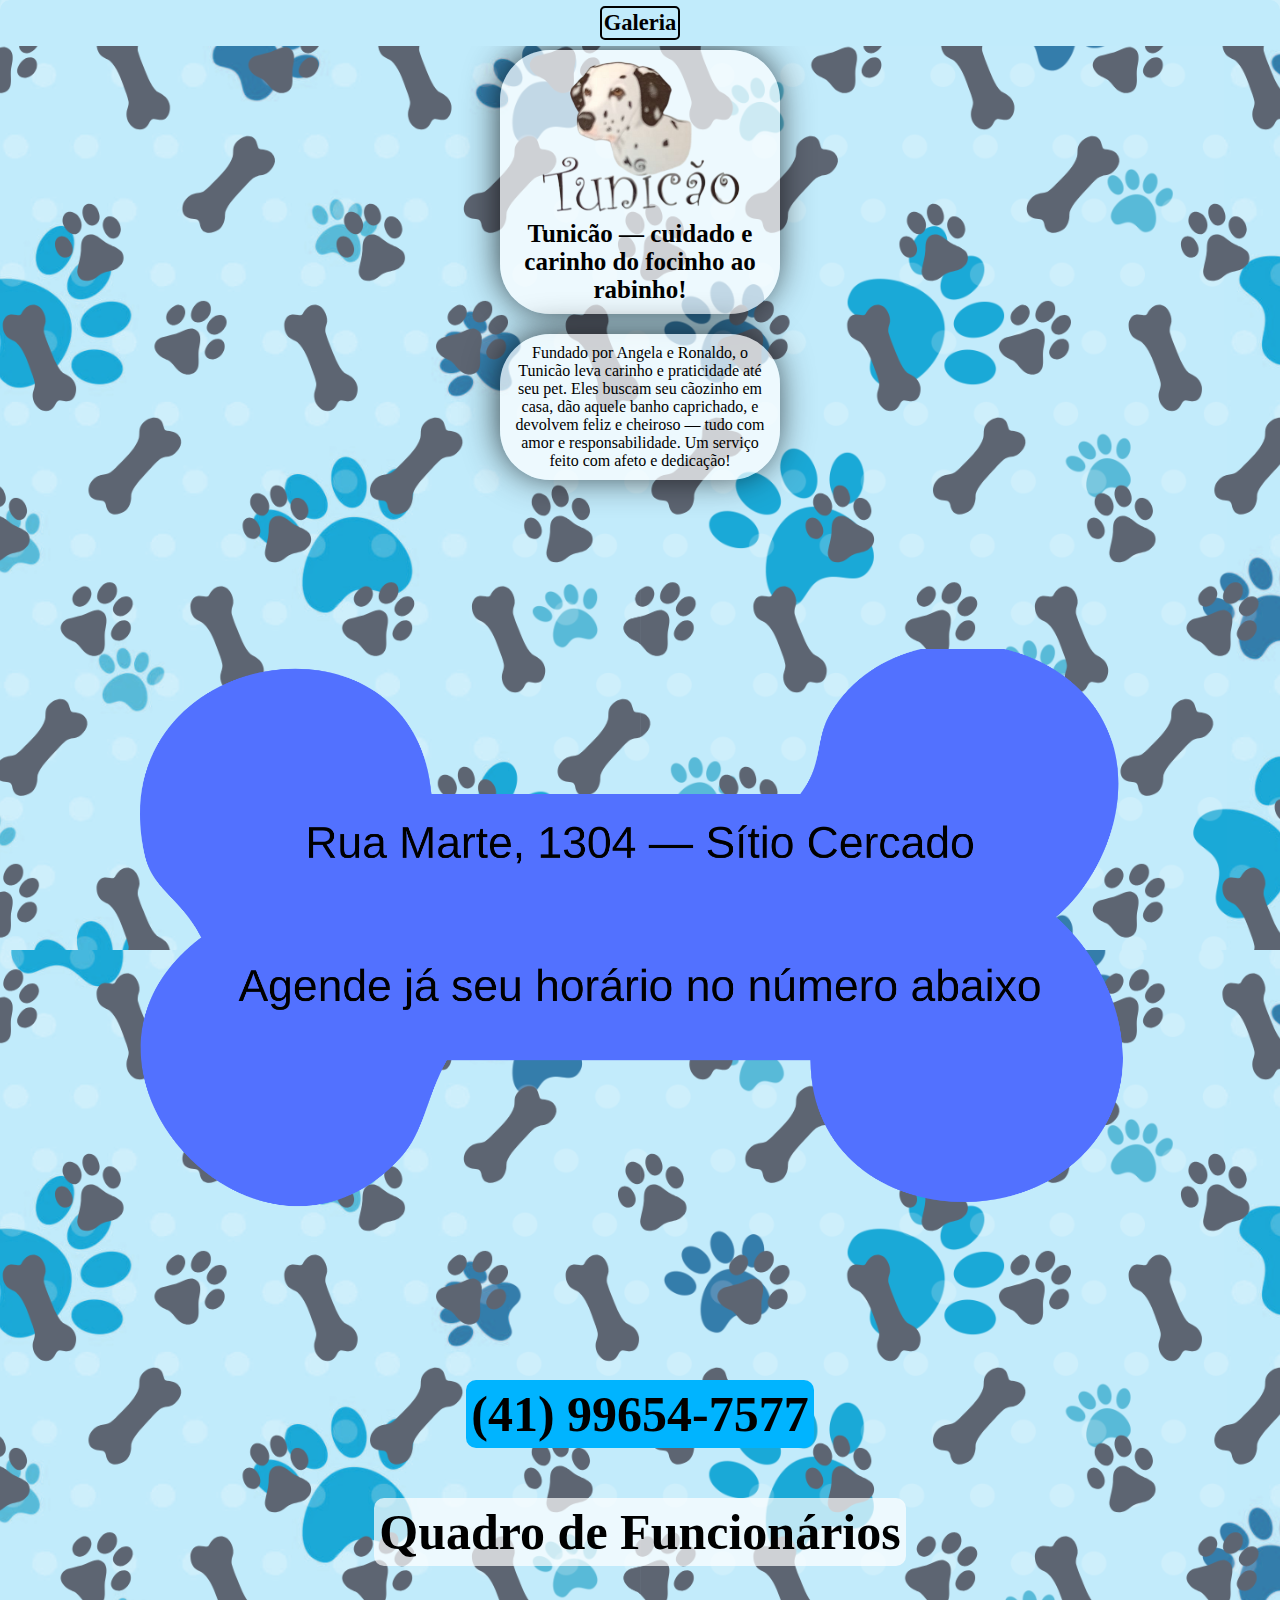
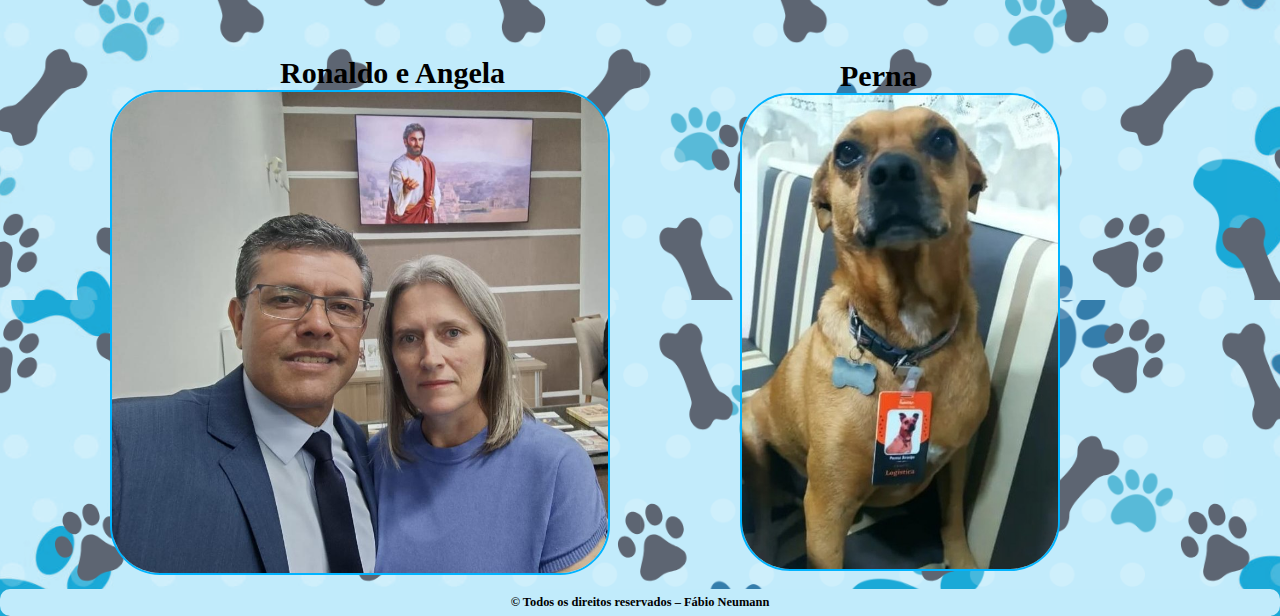
<file: index.html>
<!DOCTYPE html>
<html lang="pt-BR">
<head>
    <meta charset="UTF-8">
    <meta name="viewport" content="width=device-width, initial-scale=1.0">
    <link rel="stylesheet" href="./style.css">
    <title>Tunicão</title>
</head>
<body>
    <nav class="barra">
        <h2 class="pi"> <a href="./galeria.html" class="link">Galeria</a></h2>
    </nav>
    <div class="topo">
        <div class="slogan">
            <img src="Galeria/Logo.png" class="logo">
            <h3 class="subtitulo">Tunicão — cuidado e carinho do focinho ao rabinho!</h3>
        </div>
        
        <div class="sobre">
        <p class="paragrafo">Fundado por Angela e Ronaldo, o Tunicão leva carinho e praticidade até seu pet. Eles buscam seu cãozinho em casa, dão aquele banho caprichado, e devolvem feliz e cheiroso — tudo com amor e responsabilidade. Um serviço feito com afeto e dedicação!</p>
        </div>
    </div>

    <div class="localizacao">
        <img src="Galeria/Localização.png" class="osso"> 
    </div>

    <div class="contato">
        <h3 class="numero"> <a href="https://api.whatsapp.com/send/?phone=5541996547577&text=Ol%C3%A1%2C+gostaria+de+agendar+um+hor%C3%A1rio+para+meu+pet%21&type=phone_number&app_absent=0" class="link">(41) 99654-7577</a></h3>
    </div>


    <div class="Funcionarios">
        <h3 class="funciona">Quadro de Funcionários</h3>
    </div>


    <div class="quadro">
        <div class="ronaldo">
            <h3 class="titulofoto">Ronaldo e Angela</h3>
            <img src="Galeria/AR.jpg" class="AR">
        </div>

        <div class="ronaldo">
            <h3 class="titulofoto2">Perna</h3>
            <img src="Galeria/Perna.jpg" class="Perna">
        </div>
    </div>

<footer>
    <h5>© Todos os direitos reservados – Fábio Neumann</h5>
</footer>

</body>
</html>
</file>
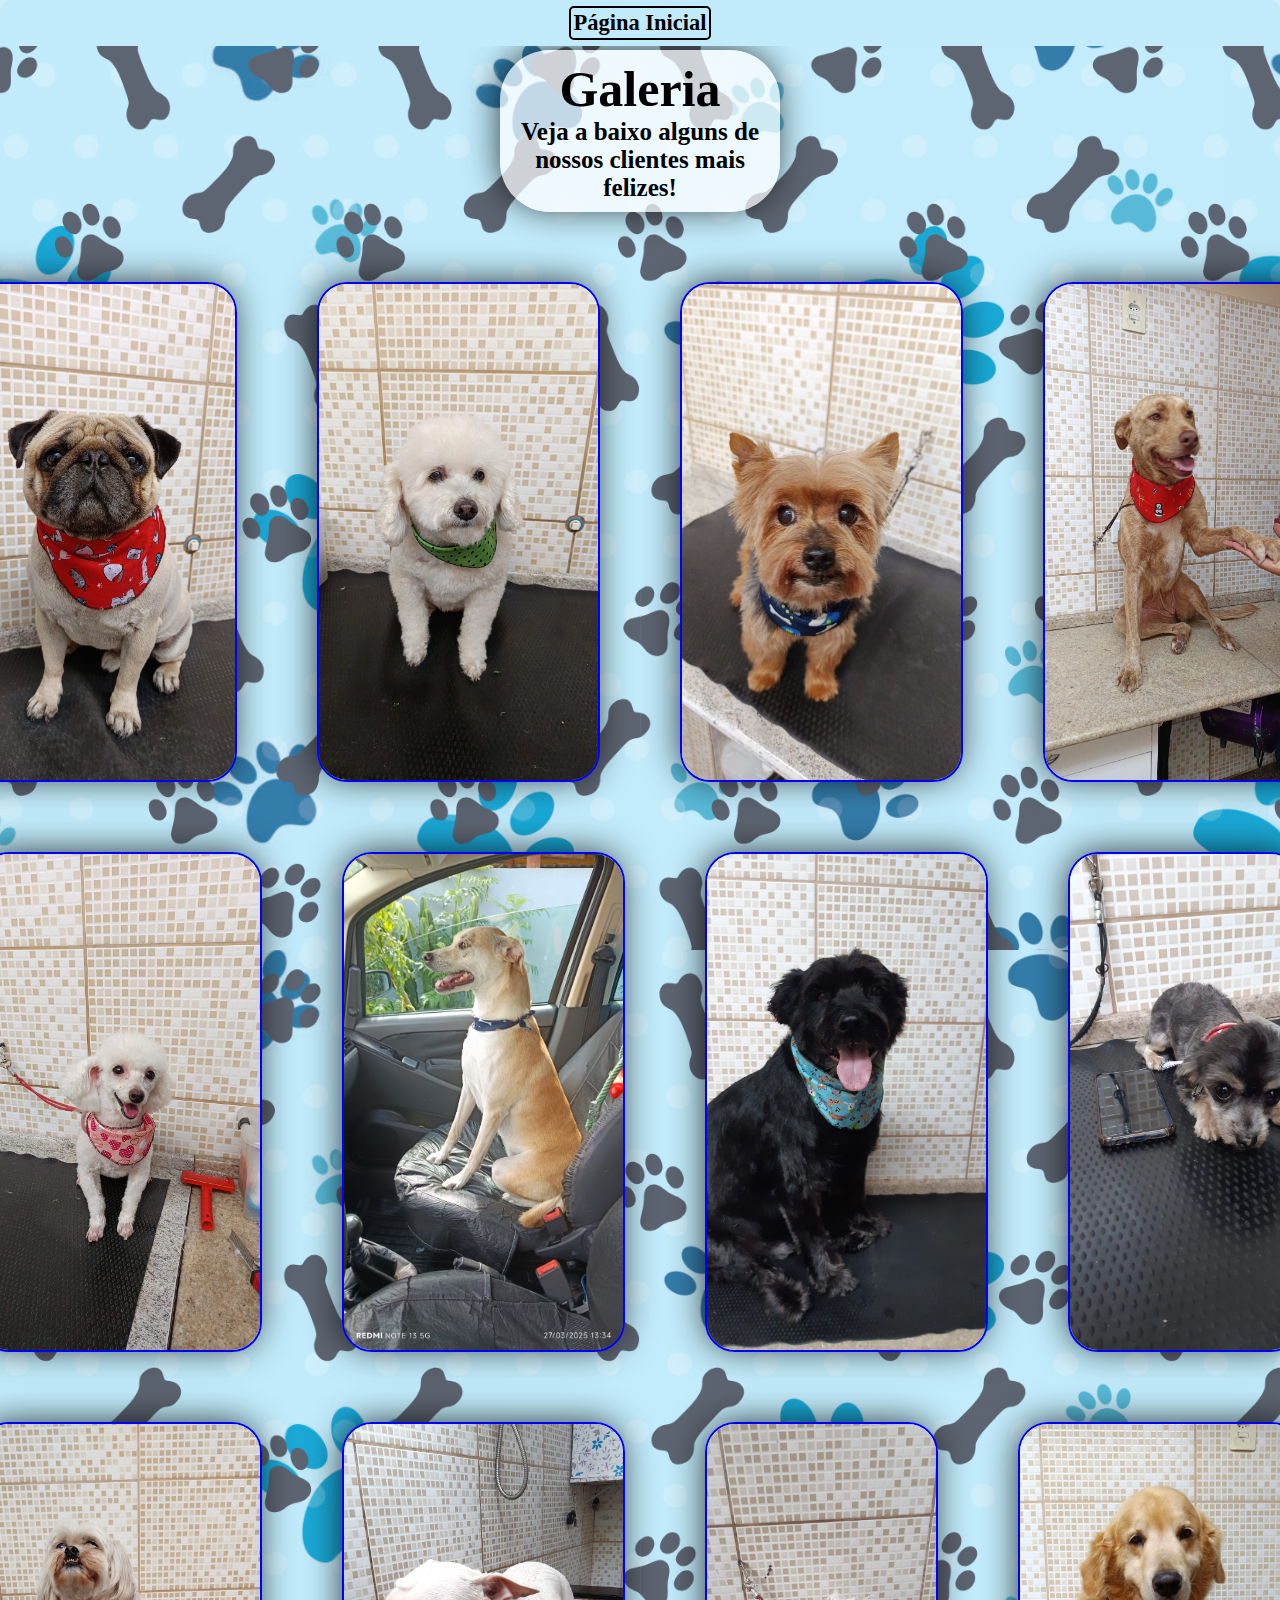
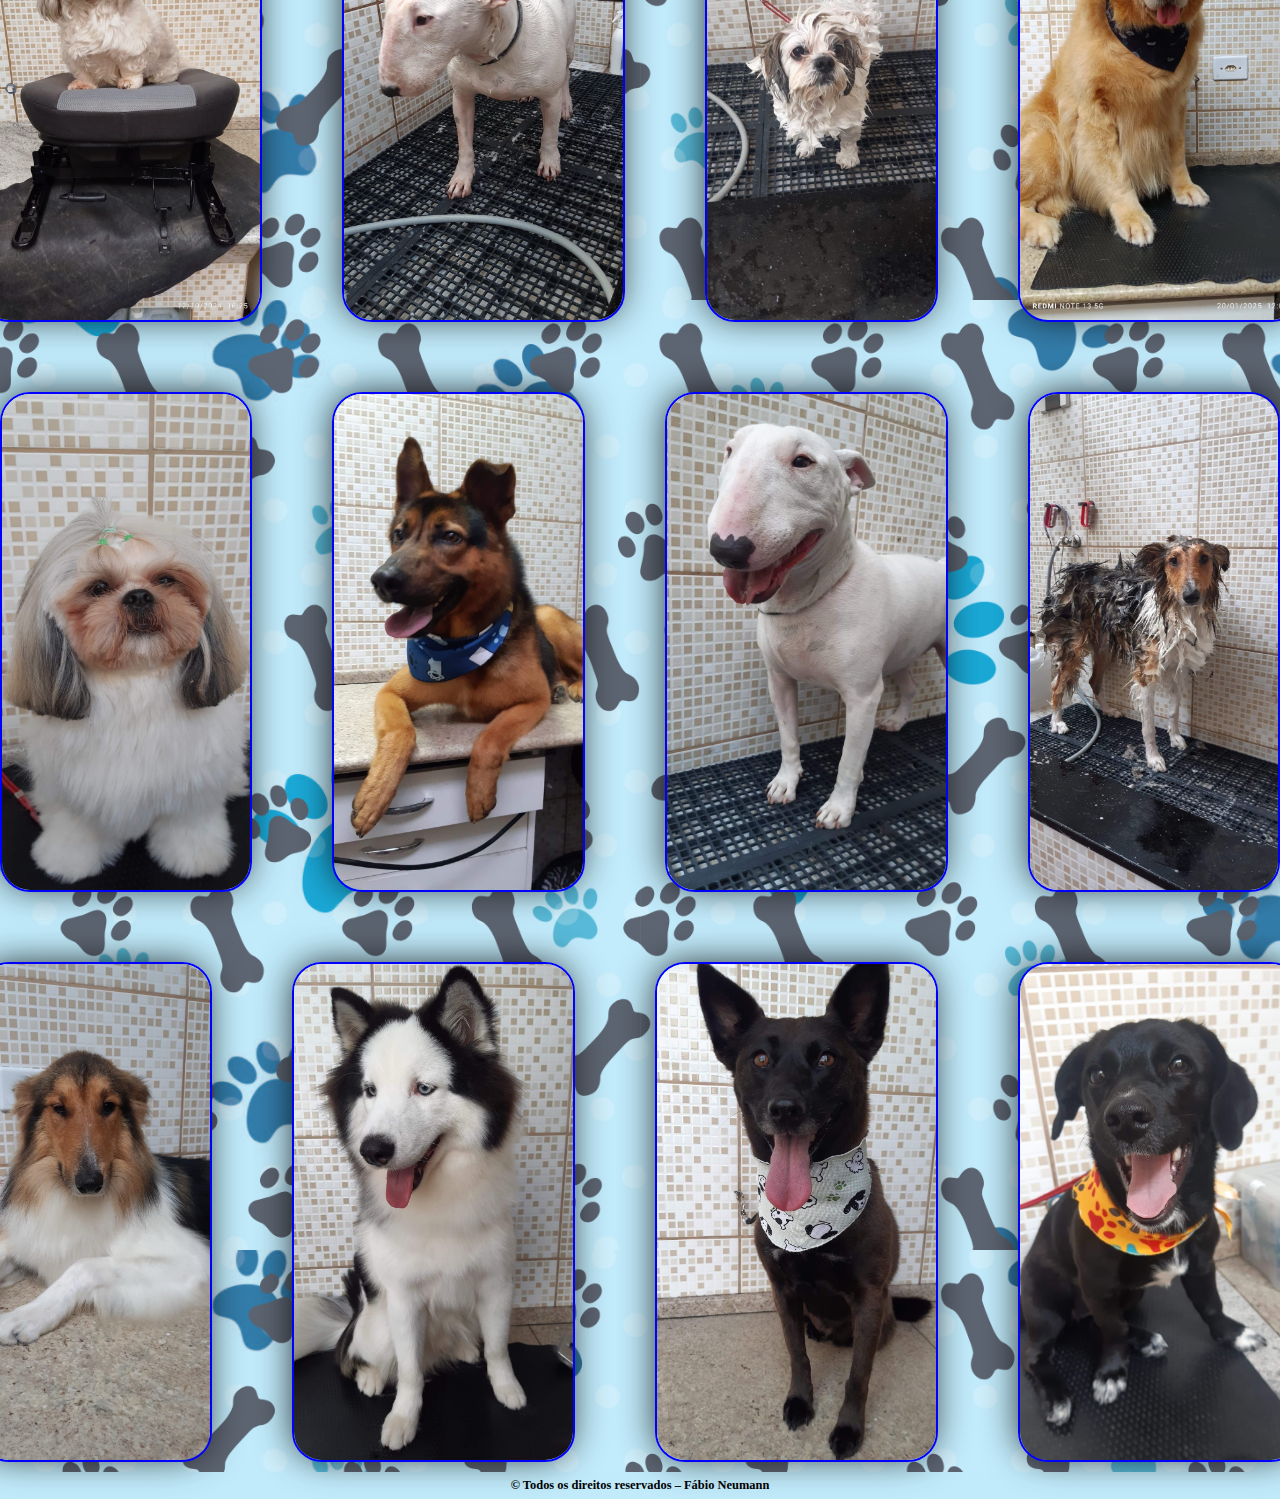
<file: galeria.html>
<!DOCTYPE html>
<html lang="pt-BR">
<head>
    <meta charset="UTF-8">
    <meta name="viewport" content="width=device-width, initial-scale=1.0">
    <link rel="stylesheet" href="./style.css">
    <title>Tunicão</title>
</head>
<body>
    <nav class="barra">
        <h2 class="pi"> <a href="./index.html" class="link">Página Inicial</a></h2>
    </nav>
    
    
    <div class="titulogaleria">
        <h1 class="titulo">Galeria</h1>
        <h4 class="subtitulo">Veja a baixo alguns de nossos clientes mais felizes!</h4>
    </div>

    <div class="divdog1">
        <img src="Galeria/DOG1.jpg" class="imgdog">
        <img src="Galeria/DOG2.jpg" class="imgdog">
        <img src="Galeria/DOG3.jpg" class="imgdog">
        <img src="Galeria/DOG4.jpg" class="imgdog">
    </div>
    <div class="divdog2">
        <img src="Galeria/DOG5.jpg" class="imgdog">
        <img src="Galeria/DOG6.jpg" class="imgdog">
        <img src="Galeria/DOG7.jpg" class="imgdog">
        <img src="Galeria/DOG8.jpg" class="imgdog">
    </div>
    <div class="divdog3">
        <img src="Galeria/DOG9.jpg" class="imgdog">
        <img src="Galeria/DOG10.jpg" class="imgdog">
        <img src="Galeria/DOG11.jpg" class="imgdog">
        <img src="Galeria/DOG12.jpg" class="imgdog">
    </div>
    <div class="divdog4">
        <img src="Galeria/DOG13.jpg" class="imgdog">
        <img src="Galeria/DOG14.jpg" class="imgdog">
        <img src="Galeria/DOG15.jpg" class="imgdog">
        <img src="Galeria/DOG16.jpg" class="imgdog">
    </div>
    <div class="divdog5">
        <img src="Galeria/DOG17.jpg" class="imgdog">
        <img src="Galeria/DOG18.jpg" class="imgdog">
        <img src="Galeria/DOG19.jpg" class="imgdog">
        <img src="Galeria/DOG20.jpg" class="imgdog">
    </div>

</body>

<footer>
    <h5>© Todos os direitos reservados – Fábio Neumann</h5>
</footer>
</html>
</file>
<file: style.css>
* {
    margin: 0px;
    padding: 0;
    box-sizing: border-box;

}


body{
    background-image: url(Galeria/Fundo.png);
    image-resolution: 70%;
    margin: 0;
    height: 100vh;
    background-size: cover;
    background-position: center;
    margin-top: 50px;
}

.barra {
    display: flex;
    position: fixed;
    background-color: #c1ebfb;
    justify-content: center;
    width: 100%;
    margin: 0px;
    top: 0;
    font-size: 15px;
    padding: 6px;
    border-bottom: 2px, solid, blue;
    border-radius: 10px;
}

.pi {
    border: 2px, solid, black;
    border-radius: 5px;
    padding: 2px;
}

.titulo {
    font-family: Georgia, 'Times New Roman', Times, serif;
    font-size: 50px;
    
}   

.subtitulo {
    font-family: Georgia, 'Times New Roman', Times, serif;
    font-size: 25px;    
}

.titulogaleria {
    flex-direction: column;
    text-align: center;
    background-color: rgba(255, 255, 255, 0.7);
    margin-left: 500px;
    margin-right: 500px;
    border-radius: 50px;
    padding: 10px;
    box-shadow: -2px -2px 37px -4px rgba(0,0,0,0.85);
    -webkit-box-shadow: -2px -2px 37px -4px rgba(0,0,0,0.85);
    -moz-box-shadow: -2px -2px 37px -4px rgba(0,0,0,0.85);
}

.imgdog {
    width: 300px;
    height: 500px;
    border-radius: 30px;
    border: 2px, solid;
    border-color: blue;
    box-shadow: -2px -2px 37px -4px rgba(0,0,0,0.85);
    -webkit-box-shadow: -2px -2px 37px -4px rgba(0,0,0,0.85);
    -moz-box-shadow: -2px -2px 37px -4px rgba(0,0,0,0.85);
    transition: all 0.5s ease;
}

.imgdog:hover {
    transform: scale(1.1) ;
    -webkit-transform: scale(1.1) ;
    -moz-transform: scale(1.1) ;
}

.divdog1 {
    display: flex;
    justify-content: center;
    margin-top: 70px;
    gap: 80px;
}
.divdog2 {
    display: flex;
    justify-content: center;
    margin-top: 70px;
    gap: 80px;
}
.divdog3 {
    display: flex;
    justify-content: center;
    margin-top: 70px;
    gap: 80px;
}
.divdog4 {
    display: flex;
    justify-content: center;
    margin-top: 70px;
    gap: 80px;
}
.divdog5 {
    display: flex;
    justify-content: center;
    margin-top: 70px;
    gap: 80px;
}

footer {
    display: flex;
    background-color: #c1ebfb;
    justify-content: center;
    width: 100%;
    font-size: 15px;
    padding: 6px;
    border-bottom: 2px, solid, blue;
    border-radius: 10px;
    margin-top: 10px;
}

.logo {
    width: 200px;
    height: auto;
}

.slogan {
    flex-direction: column;
    text-align: center;
    background-color: rgba(255, 255, 255, 0.7);
    margin-left: 500px;
    margin-right: 500px;
    border-radius: 50px;
    padding: 10px;
    box-shadow: -2px -2px 37px -4px rgba(0,0,0,0.85);
    -webkit-box-shadow: -2px -2px 37px -4px rgba(0,0,0,0.85);
    -moz-box-shadow: -2px -2px 37px -4px rgba(0,0,0,0.85);
}

.sobre {
    margin-top: 20px;
    flex-direction: column;
    text-align: center;
    background-color: rgba(255, 255, 255, 0.7);
    margin-left: 500px;
    margin-right: 500px;
    border-radius: 50px;
    padding: 10px;
    box-shadow: -2px -2px 37px -4px rgba(0,0,0,0.85);
    -webkit-box-shadow: -2px -2px 37px -4px rgba(0,0,0,0.85);
    -moz-box-shadow: -2px -2px 37px -4px rgba(0,0,0,0.85);
}

.localizacao {
    margin: 0;
    height: 100vh;
    display: flex;
    justify-content: center;
    align-items: center; 
}

.osso {
    width: 1000px;
    height: auto;
}

.contato {
    display: flex;
    justify-content: center;
    align-items: center; 
}

.numero {
    background-color: #00b4ff;
    padding: 5px;
    border-radius: 10px;
    font-size: 50px;
    color: black;
}

.funciona {
    background-color: rgba(255, 255, 255, 0.7);
    padding: 5px;
    border-radius: 10px;
    font-size: 50px;
    color: black;
}

.Funcionarios {
    margin-top: 50px;
    display: flex;
    justify-content: center;
    align-items: center; 
}

.AR {
    width: 500px;
    height: auto;
    border: 2px, solid;
    border-color: #00b4ff;
    border-radius: 50px;
}

.ronaldo {
    margin-left: 50px;
    margin-top: 20px;
}

.titulofoto {
    margin-left: 170px;
    font-size: 30px;
}

.quadro {   
    display: flex;
    justify-content: center;
    margin-top: 70px;
    gap: 80px;   
    display: flex;
    align-items: center;
    margin-right: 160px;
}

.titulofoto2 {
    margin-left: 100px;
    font-size: 30px;
}

.link {
    text-decoration: none;
    color: black;
}

.Perna {
    width: 320px;
    height: auto;
    border: 2px, solid;
    border-color: #00b4ff;
    border-radius: 50px;
}

@media screen and (max-width: 768px) {
    * {
    margin: 0px;
    padding: 0;
    box-sizing: border-box;
    }

    .slogan, .sobre {
        margin: 0;
    }

    .barra {
        display: flex;
        justify-content: center;
    }

    .pi {
        width: 200px;
        display: flex;
        justify-content: center;
        border: 2px, solid, black;
        border-radius: 5px;
        padding: 2px;
    }   

    nav {
        display: flex;
        justify-content: center;
    }

    .osso {
        width: 400px;
        height: auto;
        margin-top: -200px;
    }

    .topo {
        width: 350px;
        display: flex;
        justify-content: center;
        flex-direction: column;
        margin-left: 25px;
    }

    .contato {
        margin-top: -250px;
    }
    
    .funciona {
        font-size: 30px;
    }

    .quadro {
        display: block;
        justify-content: center;
        flex-direction: column;
        margin-left: 20px;
    }

    .AR {
        width: 250px;
        height: auto;
        border: 2px, solid;
        border-color: #00b4ff;
        border-radius: 50px;
    }

    .titulofoto {
        font-size: 30px;
        width: 235px;
        margin-left: 10px;
    }   

    .ronaldo {
        width: 0;
    }

    .Perna {
        width: 200px;
        height: auto;
        margin-left: 40px;
        border: 2px, solid;
        border-color: #00b4ff;
        border-radius: 50px;
    }

    .link {
        text-align: center;
    }

    .divdog1, .divdog2, .divdog3, .divdog4, .divdog5 {
        display: block;
        margin-left: 17px;
        margin-top: 0;
    }

    .titulogaleria {
        margin: 0;
        margin-bottom: 15px;
    }

    .imgdog {
        width: 180px;
        height: 300px;
    }
}
</file>
